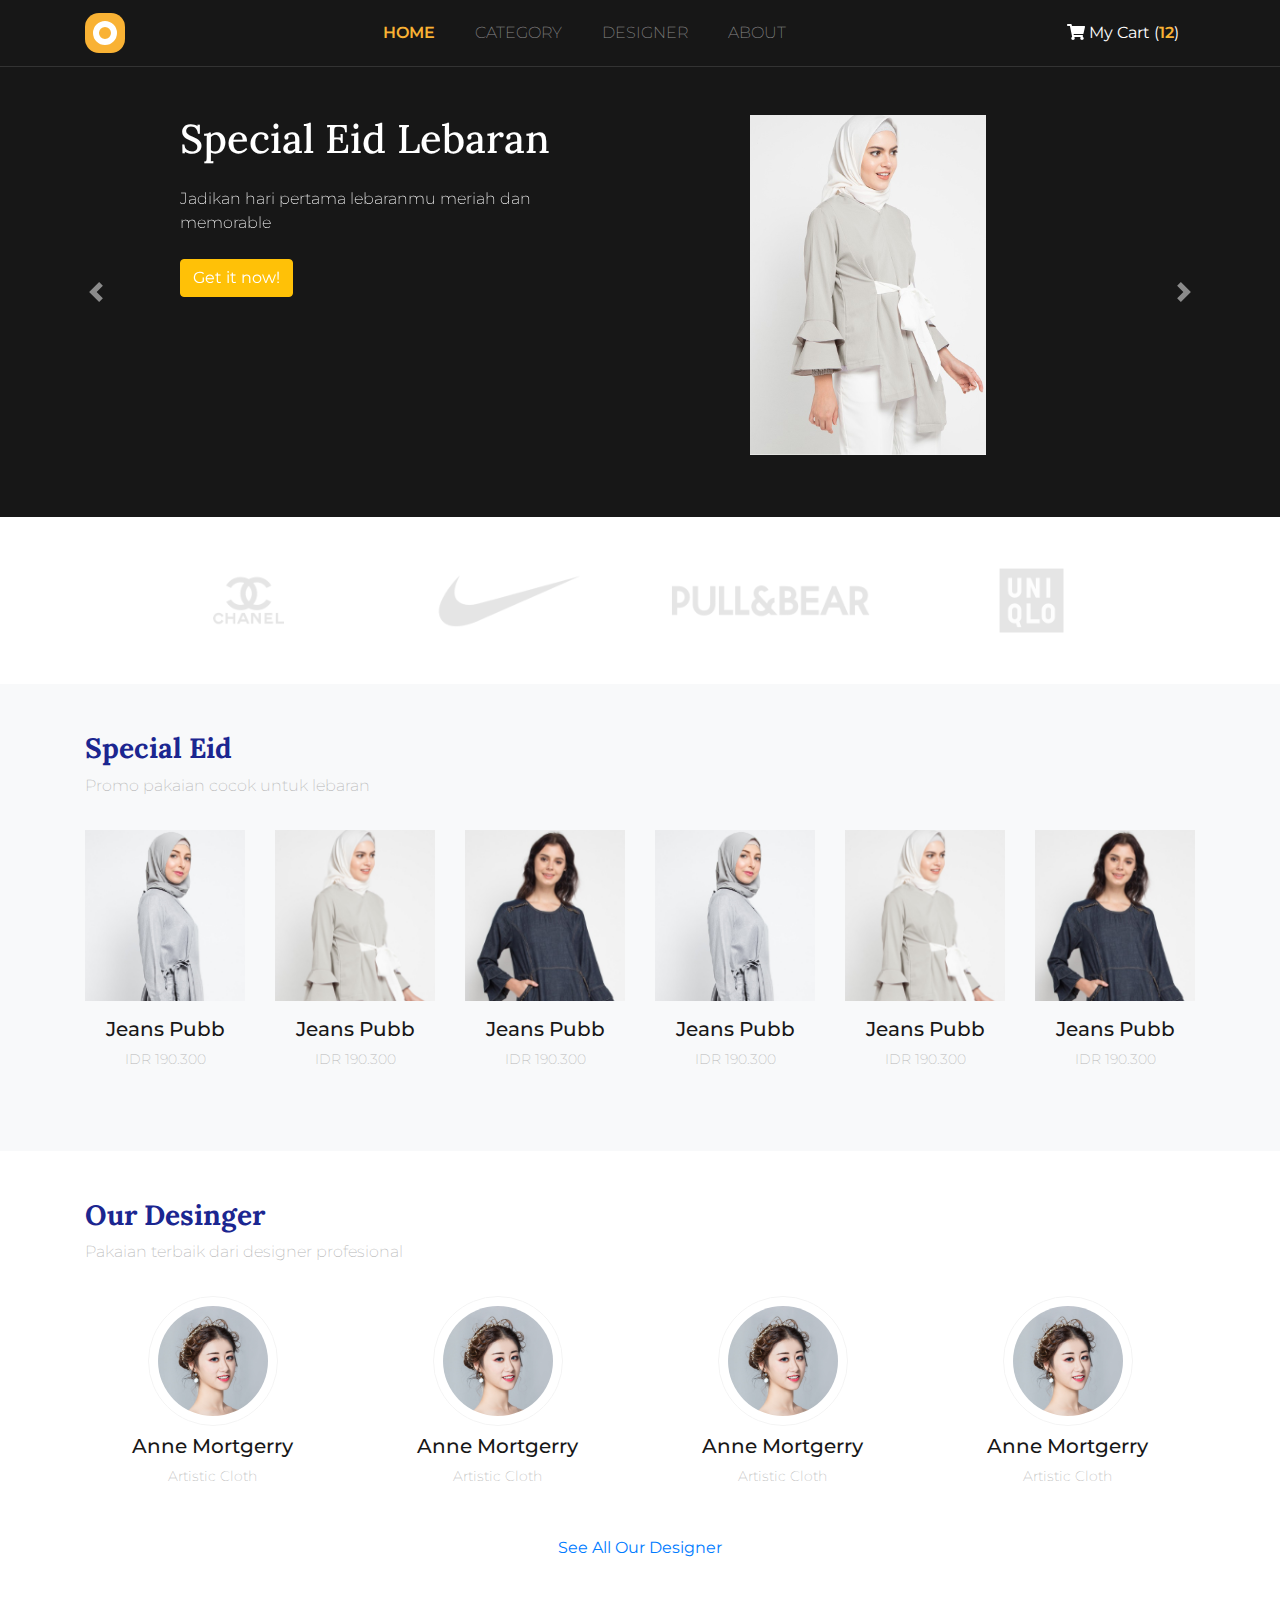
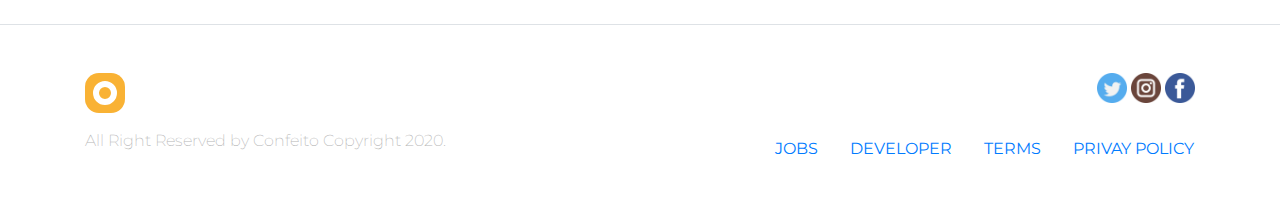
<file: index.html>
<!DOCTYPE html>
<html lang="en">

<head>
    <!-- Required meta tags -->
    <meta charset="utf-8" />
    <meta name="viewport" content="width=device-width, initial-scale=1, shrink-to-fit=no" />

    <!-- Bootstrap CSS -->
    <link rel="stylesheet" href="css/bootstrap.css" />

    <!-- font awesome -->
    <link rel="stylesheet" href="css/all.css" />

    <!-- Google font -->
    <link href="https://fonts.googleapis.com/css2?family=Lora:wght@400;700&family=Montserrat:ital,wght@1,900&family=Montserrat:wght@200;400;600&display=swap" rel="stylesheet" />

    <!-- My Css -->
    <link rel="stylesheet" href="css/style.css" />

    <title>Confeito Store</title>
</head>

<body>
    <!-- Navbar -->
    <nav class="navbar navbar-expand-lg navbar-dark">
        <div class="container">
            <a class="navbar-brand" href="#">
                <img src="img/logo_small.png" alt="Confeito Store" />
            </a>
            <button class="navbar-toggler" type="button" data-toggle="collapse" data-target="#navbarNav" aria-controls="navbarNav" aria-expanded="false" aria-label="Toggle navigation">
          <span class="navbar-toggler-icon"></span>
        </button>
            <div class="collapse navbar-collapse" id="navbarNav">
                <ul class="navbar-nav text-uppercase mx-auto">
                    <li class="nav-item active">
                        <a class="nav-link" href="#">Home </a>
                    </li>
                    <li class="nav-item">
                        <a class="nav-link" href="#">Category</a>
                    </li>
                    <li class="nav-item">
                        <a class="nav-link" href="#">Designer</a>
                    </li>
                    <li class="nav-item">
                        <a class="nav-link" href="#">About</a>
                    </li>
                </ul>
                <a href="" class="nav-link text-white"><i class="fas fa-shopping-cart"></i> My Cart (<span>12</span>)</a
          >
        </div>
      </div>
    </nav>
    <!-- Akhir navbar -->

    <!-- carousel -->
    <div
      id="carouselExampleControls"
      class="carousel slide"
      data-ride="carousel"
    >
      <div class="container">
        <div class="carousel-inner">
          <div class="carousel-item active">
            <div class="row pt-5 justify-content-center">
              <div class="col-9 col-sm-4 col-md-6 col-lg-5">
                <h1 class="mb-4">Special Eid Lebaran</h1>
                <p class="mb-4">
                  Jadikan hari pertama lebaranmu meriah dan memorable
                </p>
                <a href="" class="btn btn-warning text-white">Get it now!</a>
            </div>
            <div class="col-3 col-sm-6 col-md-4 col-lg-4 d-none d-sm-block offset-1">
                <img src="img/slideshow/1.png" class="img-fluid" />
            </div>
        </div>
        </div>
        <div class="carousel-item">
            <div class="row pt-5 justify-content-center">
                <div class="col-9 col-sm-4 col-md-6 col-lg-5">
                    <h1 class="mb-4">Special Eid Lebaran</h1>
                    <p class="mb-4">
                        Jadikan hari pertama lebaranmu meriah dan memorable
                    </p>
                    <a href="" class="btn btn-warning text-white">Get it now!</a>
                </div>
                <div class="col-3 col-sm-6 col-md-4 col-lg-4 d-none d-sm-block offset-1">
                    <img src="img/slideshow/1.png" class="img-fluid" />
                </div>
            </div>
        </div>
        <div class="carousel-item">
            <div class="row pt-5 justify-content-center">
                <div class="col-9 col-sm-4 col-md-6 col-lg-5">
                    <h1 class="mb-4">Special Eid Lebaran</h1>
                    <p class="mb-4">
                        Jadikan hari pertama lebaranmu meriah dan memorable
                    </p>
                    <a href="" class="btn btn-warning text-white">Get it now!</a>
                </div>
                <div class="col-3 col-sm-6 col-md-4 col-lg-4 d-none d-sm-block offset-1">
                    <img src="img/slideshow/1.png" class="img-fluid" />
                </div>
            </div>
        </div>
        </div>
        </div>
        <a class="carousel-control-prev" href="#carouselExampleControls" role="button" data-slide="prev">
            <span class="carousel-control-prev-icon" aria-hidden="true"></span>
            <span class="sr-only">Previous</span>
        </a>
        <a class="carousel-control-next" href="#carouselExampleControls" role="button" data-slide="next">
            <span class="carousel-control-next-icon" aria-hidden="true"></span>
            <span class="sr-only">Next</span>
        </a>
        </div>
        <!-- akhir carousell -->

        <!-- brands -->

        <section class="brands">
            <div class="container">
                <div class="row p-5 text-center">
                    <div class="col-md">
                        <img src="img/brand/cc.png" class="img-fluid" />
                    </div>
                    <div class="col-md">
                        <img src="img/brand/nike.png" class="img-fluid" />
                    </div>
                    <div class="col-md">
                        <img src="img/brand/pnb.png" class="img-fluid" />
                    </div>
                    <div class="col-md">
                        <img src="img/brand/uniqlo.png" class="img-fluid" />
                    </div>
                </div>
        </section>

        <!-- akhir brands -->

        <!-- features -->

        <section class="features bg-light p-5">
            <div class="container">
                <div class="row mb-3">
                    <div class="col">
                        <h3>Special Eid</h3>
                        <p>Promo pakaian cocok untuk lebaran</p>
                    </div>
                </div>

                <div class="row">
                    <div class="col-6 col-sm-4 col-md-4 col-lg-2">
                        <figure class="figure">
                            <div class="figure-img">
                                <img src="img/feature/1.png" class="figure-img img-fluid" />
                                <a href="" class="d-flex justify-content-center">
                                    <img src="img/detail.png" class="align-self-center">
                                </a>
                            </div>
                            <figcaption class="figure-caption text-center">
                                <h5>Jeans Pubb</h5>
                                <p>IDR 190.300</p>
                            </figcaption>
                        </figure>
                    </div>
                    <div class="col-6 col-sm-4 col-md-4 col-lg-2">
                        <figure class="figure">
                            <div class="figure-img">
                                <img src="img/feature/2.png" class="figure-img img-fluid" />
                                <a href="" class="d-flex justify-content-center">
                                    <img src="img/detail.png" class="align-self-center">
                                </a>
                            </div>
                            <figcaption class="figure-caption text-center">
                                <h5>Jeans Pubb</h5>
                                <p>IDR 190.300</p>
                            </figcaption>
                        </figure>
                    </div>
                    <div class="col-6 col-sm-4 col-md-4 col-lg-2">
                        <figure class="figure">
                            <div class="figure-img">
                                <img src="img/feature/3.png" class="figure-img img-fluid" />
                                <a href="" class="d-flex justify-content-center">
                                    <img src="img/detail.png" class="align-self-center">
                                </a>
                            </div>
                            <figcaption class="figure-caption text-center">
                                <h5>Jeans Pubb</h5>
                                <p>IDR 190.300</p>
                            </figcaption>
                        </figure>
                    </div>
                    <div class="col-6 col-sm-4 col-md-4 col-lg-2">
                        <figure class="figure">
                            <div class="figure-img">
                                <img src="img/feature/1.png" class="figure-img img-fluid" />
                                <a href="" class="d-flex justify-content-center">
                                    <img src="img/detail.png" class="align-self-center">
                                </a>
                            </div>
                            <figcaption class="figure-caption text-center">
                                <h5>Jeans Pubb</h5>
                                <p>IDR 190.300</p>
                            </figcaption>
                        </figure>
                    </div>
                    <div class="col-6 col-sm-4 col-md-4 col-lg-2">
                        <figure class="figure">
                            <div class="figure-img">
                                <img src="img/feature/2.png" class="figure-img img-fluid" />
                                <a href="" class="d-flex justify-content-center">
                                    <img src="img/detail.png" class="align-self-center">
                                </a>
                            </div>
                            <figcaption class="figure-caption text-center">
                                <h5>Jeans Pubb</h5>
                                <p>IDR 190.300</p>
                            </figcaption>
                        </figure>
                    </div>
                    <div class="col-6 col-sm-4 col-md-4 col-lg-2">
                        <figure class="figure">
                            <div class="figure-img">
                                <img src="img/feature/3.png" class="figure-img img-fluid" />
                                <a href="" class="d-flex justify-content-center">
                                    <img src="img/detail.png" class="align-self-center">
                                </a>
                            </div>
                            <figcaption class="figure-caption text-center">
                                <h5>Jeans Pubb</h5>
                                <p>IDR 190.300</p>
                            </figcaption>
                        </figure>
                    </div>
                </div>
            </div>
            </div>
        </section>

        <!-- end features -->

        <!-- designer -->
        <section class="designer p-5">
            <div class="container">
                <div class="row mb-3">
                    <div class="col">
                        <h3>Our Desinger</h3>
                        <p>Pakaian terbaik dari designer profesional</p>
                    </div>
                </div>

                <div class="row">
                    <div class="col-6 col-sm-3 text-center">
                        <figure class="figure">
                            <img src="img/designer/1.png" class="figure-img img-fluid" />
                            <figcaption class="figure-caption text-center">
                                <h5>Anne Mortgerry</h5>
                                <p>Artistic Cloth</p>
                            </figcaption>
                        </figure>
                    </div>
                    <div class="col-6 col-sm-3 text-center">
                        <figure class="figure">
                            <img src="img/designer/1.png" class="figure-img img-fluid" />
                            <figcaption class="figure-caption text-center">
                                <h5>Anne Mortgerry</h5>
                                <p>Artistic Cloth</p>
                            </figcaption>
                        </figure>
                    </div>
                    <div class="col-6 col-sm-3 text-center">
                        <figure class="figure">
                            <img src="img/designer/1.png" class="figure-img img-fluid" />
                            <figcaption class="figure-caption text-center">
                                <h5>Anne Mortgerry</h5>
                                <p>Artistic Cloth</p>
                            </figcaption>
                        </figure>
                    </div>
                    <div class="col-6 col-sm-3 text-center">
                        <figure class="figure">
                            <img src="img/designer/1.png" class="figure-img img-fluid" />
                            <figcaption class="figure-caption text-center">
                                <h5>Anne Mortgerry</h5>
                                <p>Artistic Cloth</p>
                            </figcaption>
                        </figure>
                    </div>
                </div>
                <div class="row m-3">
                    <div class="col text-center">
                        <a href="">See All Our Designer</a>
                    </div>
                </div>
            </div>
        </section>

        <!-- Akhir designer -->

        <!-- footer -->
        <footer class="border-top p-5">
            <div class="container">
                <div class="row justify-content-between">
                    <div class="col-1">
                        <a href="">
                            <img src="img/logo_small.png" alt="">
                        </a>
                    </div>
                    <div class="col-4 text-right">
                        <a href="">
                            <img src="img/social/twit.png">
                        </a>
                        <a href="">
                            <img src="img/social/ig.png">
                        </a>
                        <a href="">
                            <img src="img/social/fb.png">
                        </a>
                    </div>
                </div>
                <div class="row mt-3 justify-content-between">
                    <div class="col-6">
                        <p>All Right Reserved by Confeito Copyright 2020.</p>
                    </div>
                    <div class="col-6">
                        <nav class="row justify-content-end text-uppercase">
                            <a class="nav-link acitve" href="#">Jobs</a>
                            <a class="nav-link" href="#">Developer</a>
                            <a class="nav-link" href="#">Terms</a>
                            <a class="nav-link" href="#">Privay Policy</a>
                        </nav>
                    </div>
                </div>
            </div>
        </footer>
        <!-- end footer -->

        <!-- Optional JavaScript -->
        <!-- jQuery first, then Popper.js, then Bootstrap JS -->
        <script src=" js/jquery-3.5.1.min.js "></script>
        <script src="js/popper.min.js "></script>
        <script src="js/bootstrap.js "></script>
        <script src="js/all.js "></script>
</body>

</html>
</file>
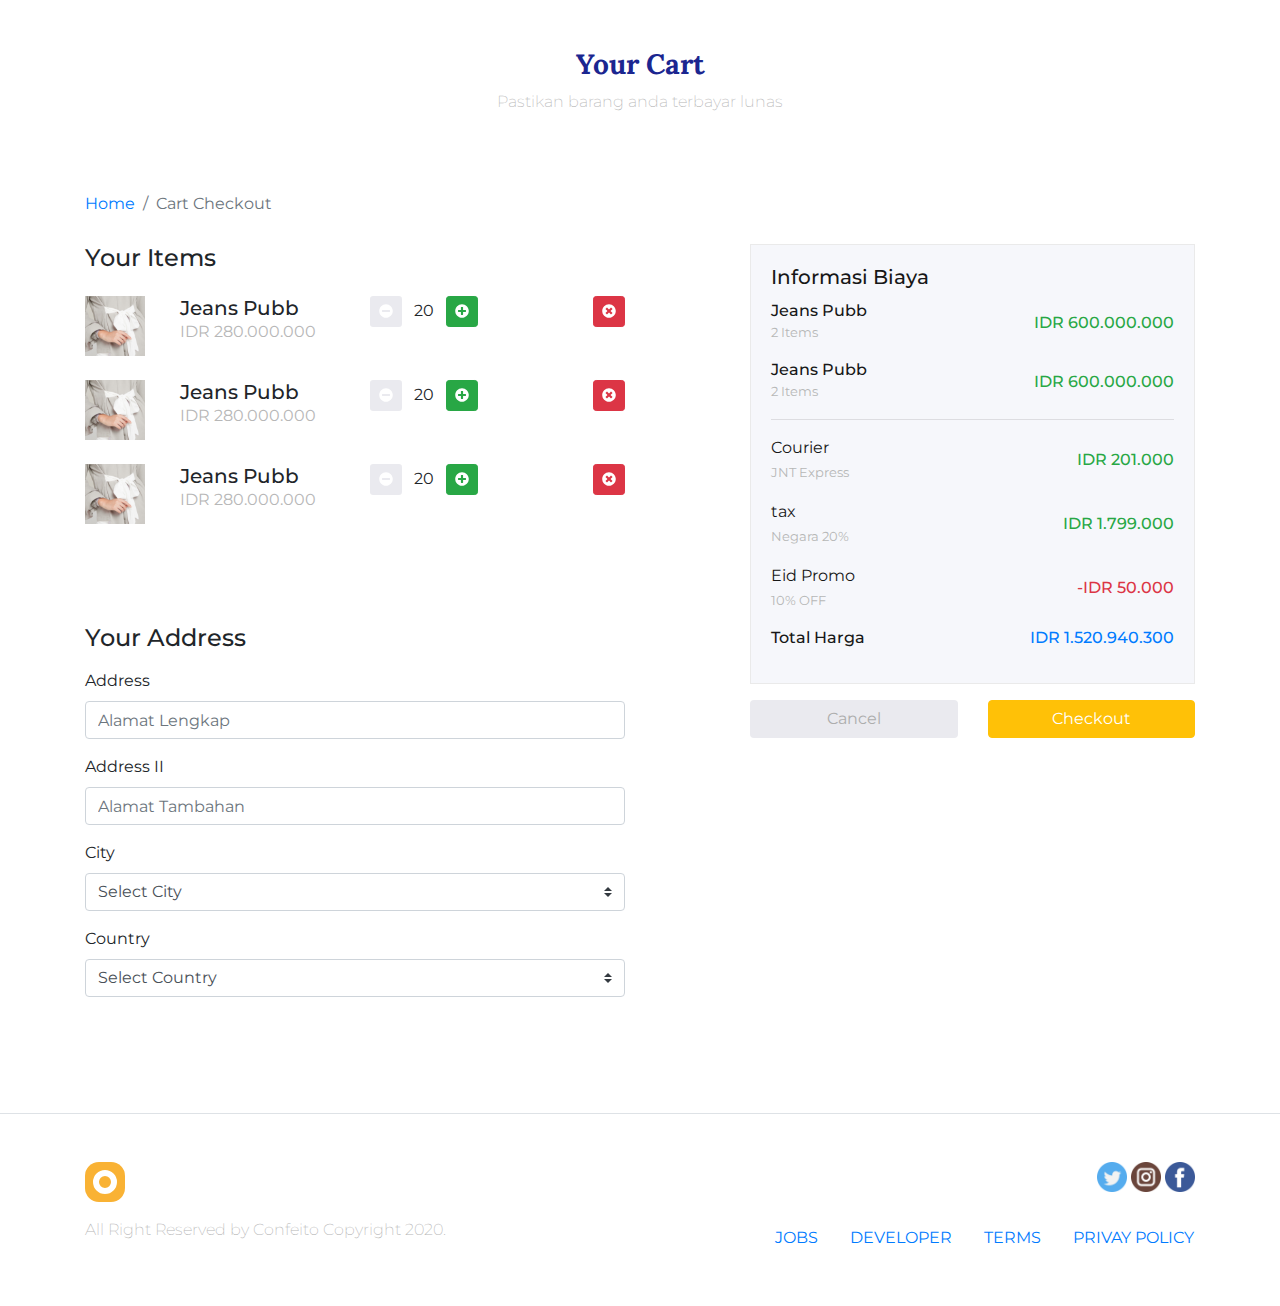
<file: cart.html>
<!DOCTYPE html>
<html lang="en">

<head>
    <!-- Required meta tags -->
    <meta charset="utf-8" />
    <meta name="viewport" content="width=device-width, initial-scale=1, shrink-to-fit=no" />

    <!-- Bootstrap CSS -->
    <link rel="stylesheet" href="css/bootstrap.css" />

    <!-- font awesome -->
    <link rel="stylesheet" href="css/all.css" />

    <!-- Google font -->
    <link href="https://fonts.googleapis.com/css2?family=Lora:wght@400;700&family=Montserrat:ital,wght@1,900&family=Montserrat:wght@200;400;600&display=swap" rel="stylesheet" />

    <!-- My Css -->
    <link rel="stylesheet" href="css/style.css" />

    <title>Confeito Store</title>
</head>

<body>

    <div class="container cart-header">
        <div class="row mt-5 text-center">
            <div class="col">
                <h3>Your Cart</h3>
                <p>Pastikan barang anda terbayar lunas</p>
            </div>
        </div>
    </div>

    <!-- breadcrumbs -->
    <div class="container">
        <nav>
            <ol class="breadcrumb bg-transparent pl-0 cart-breadcrumb">
                <li class="breadcrumb-item"><a href="#">Home</a></li>
                <li class="breadcrumb-item active" aria-current="page">Cart Checkout </li>
            </ol>
        </nav>
    </div>

    <!-- end brdcrumbs -->


    <!-- checkout -->
    <section class="checkout">
        <div class="container">
            <div class="row justify-content-between" style="margin-bottom: 100px;">
                <div class="col-lg-6">
                    <h4 class="mb-4">Your Items</h4>
                    <div class="row mb-4">
                        <div class="col-2">
                            <img src="img/cart/Mask Group 6.png">
                        </div>
                        <div class="col-4">
                            <h5 class="m-0">Jeans Pubb</h5>
                            <p class="m-0" style="color: #b7b7b7;">IDR 280.000.000</p>
                        </div>
                        <div class="col-4">
                            <button type="button" class="btn btn-sm" style="background-color: #EAEAEF; color: white;"><i class="fas fa-minus-circle"></i></button>
                            <span class="mx-2">20</span>
                            <button type="button" class="btn btn-sm btn-success" style="color: white;"><i class="fas fa-plus-circle"></i></button>
                        </div>
                        <div class="col-2 text-right">
                            <button type="button" class="btn btn-sm btn-danger" style="color: white;"><i class="fas fa-times-circle"></i></button>
                        </div>
                    </div>
                    <div class="row mb-4">
                        <div class="col-2">
                            <img src="img/cart/Mask Group 6.png">
                        </div>
                        <div class="col-4">
                            <h5 class="m-0">Jeans Pubb</h5>
                            <p class="m-0" style="color: #b7b7b7;">IDR 280.000.000</p>
                        </div>
                        <div class="col-4">
                            <button type="button" class="btn btn-sm" style="background-color: #EAEAEF; color: white;"><i class="fas fa-minus-circle"></i></button>
                            <span class="mx-2">20</span>
                            <button type="button" class="btn btn-sm btn-success" style="color: white;"><i class="fas fa-plus-circle"></i></button>
                        </div>
                        <div class="col-2 text-right">
                            <button type="button" class="btn btn-sm btn-danger" style="color: white;"><i class="fas fa-times-circle"></i></button>
                        </div>
                    </div>
                    <div class="row mb-4">
                        <div class="col-2">
                            <img src="img/cart/Mask Group 6.png">
                        </div>
                        <div class="col-4">
                            <h5 class="m-0">Jeans Pubb</h5>
                            <p class="m-0" style="color: #b7b7b7;">IDR 280.000.000</p>
                        </div>
                        <div class="col-4">
                            <button type="button" class="btn btn-sm" style="background-color: #EAEAEF; color: white;"><i class="fas fa-minus-circle"></i></button>
                            <span class="mx-2">20</span>
                            <button type="button" class="btn btn-sm btn-success" style="color: white;"><i class="fas fa-plus-circle"></i></button>
                        </div>
                        <div class="col-2 text-right">
                            <button type="button" class="btn btn-sm btn-danger" style="color: white;"><i class="fas fa-times-circle"></i></button>
                        </div>
                    </div>

                    <!-- form input -->

                    <h4 class="mb-3" style="margin-top: 100px;">Your Address</h4>

                    <form>
                        <div class="form-group">
                            <label for="address">Address</label>
                            <input type="text" class="form-control" id="address" placeholder="Alamat Lengkap">
                        </div>
                        <div class="form-group">
                            <label for="address2">Address II</label>
                            <input type="text" class="form-control" id="address2" placeholder="Alamat Tambahan">
                        </div>
                        <div class="form-group">
                            <label for="city">City</label>
                            <select class="custom-select">
                            <option selected>Select City</option>
                            <option value="1">Bandung</option>
                            <option value="2">Jakarta</option>
                            <option value="3">Surabaya</option>
                        </select>
                        </div>
                        <div class="form-group">
                            <label for="country">Country</label>
                            <select class="custom-select">
                            <option selected>Select Country</option>
                            <option value="1">Indonesia</option>
                            <option value="2">Malaysia</option>
                            <option value="3">Singapore</option>
                        </select>
                        </div>
                    </form>
                </div>

                <!-- card -->

                <div class="col-lg-5">
                    <div class="card rounded-0 checkout-detail">
                        <div class="card-body">
                            <h5 class="card-title">Informasi Biaya</h5>
                            <div class="row mb-3">
                                <div class="col">
                                    <h6 class="m-0">Jeans Pubb</h6>
                                    <small style="color: #b7b7b7;">2 Items</small>
                                </div>
                                <div class="col d-flex justify-content-end">
                                    <h6 class="m-0 align-self-center text-success">IDR 600.000.000</h6>
                                </div>
                            </div>
                            <div class="row mb-3">
                                <div class="col">
                                    <h6 class="m-0">Jeans Pubb</h6>
                                    <small style="color: #b7b7b7;">2 Items</small>
                                </div>
                                <div class="col d-flex justify-content-end">
                                    <h6 class="m-0 align-self-center text-success">IDR 600.000.000</h6>
                                </div>
                            </div>

                            <hr>

                            <div class="row mb-3">
                                <div class="col">
                                    <div class="m-0">Courier</div>
                                    <small style="color:#b7b7b7;">JNT Express</small>
                                </div>
                                <div class="col d-flex justify-content-end">
                                    <h6 class="m-0 align-self-center text-success">IDR 201.000</h6>
                                </div>
                            </div>
                            <div class="row mb-3">
                                <div class="col">
                                    <div class="m-0">tax</div>
                                    <small style="color:#b7b7b7;">Negara 20%</small>
                                </div>
                                <div class="col d-flex justify-content-end">
                                    <h6 class="m-0 align-self-center text-success">IDR 1.799.000</h6>
                                </div>
                            </div>
                            <div class="row mb-3">
                                <div class="col">
                                    <div class="m-0">Eid Promo</div>
                                    <small style="color:#b7b7b7;">10% OFF</small>
                                </div>
                                <div class="col d-flex justify-content-end">
                                    <h6 class="m-0 align-self-center text-danger">-IDR 50.000</h6>
                                </div>
                            </div>

                            <div class="row mb-3">
                                <div class="col">
                                    <h6 class="m-0">Total Harga</h6>
                                </div>
                                <div class="col d-flex justify-content-end">
                                    <h6 class="m-0 align-self-center text-primary">IDR 1.520.940.300</h6>
                                </div>
                            </div>

                        </div>
                    </div>

                    <div class="row mt-3">
                        <div class="col">
                            <button type="button" class="btn btn-block" style="background-color: #EAEAEF; color: #ADADAD;">Cancel</button>
                        </div>
                        <div class="col">
                            <button type="button" class="btn btn-warning btn-block text-white" data-toggle="modal" data-target="#checkoutModal">Checkout</button>
                        </div>
                    </div>
                </div>
            </div>
        </div>
        </div>
    </section>
    <!-- Akhir Checkout -->

    <!-- Modal  -->

    <div class="modal fade checkout-modal-success" id="checkoutModal" tabindex="-1" role="dialog" aria-labelledby="exampleModalLabel" aria-hidden="true">
        <div class="modal-dialog" role="document">
            <div class="modal-content">
                <div class="modal-body text-center">
                    <img src="img/cart/1.png" class="mb-5">
                    <h3>Checkout Berhasil</h3>
                    <p>Anda Akan Mendapatkan Barang Anda <br> dalam beberapa hari</p>
                    <button type="button" class="btn mt-3" style="background-color: #EAEAEF; color: #ADADAD;" data-dismiss="modal">Home</button>
                </div>
            </div>
        </div>
    </div>


    <!-- footer -->
    <footer class="border-top p-5">
        <div class="container">
            <div class="row justify-content-between">
                <div class="col-1">
                    <a href="">
                        <img src="img/logo_small.png" alt="">
                    </a>
                </div>
                <div class="col-4 text-right">
                    <a href="">
                        <img src="img/social/twit.png">
                    </a>
                    <a href="">
                        <img src="img/social/ig.png">
                    </a>
                    <a href="">
                        <img src="img/social/fb.png">
                    </a>
                </div>
            </div>
            <div class="row mt-3 justify-content-between">
                <div class="col-6">
                    <p>All Right Reserved by Confeito Copyright 2020.</p>
                </div>
                <div class="col-6">
                    <nav class="row justify-content-end text-uppercase">
                        <a class="nav-link acitve" href="#">Jobs</a>
                        <a class="nav-link" href="#">Developer</a>
                        <a class="nav-link" href="#">Terms</a>
                        <a class="nav-link" href="#">Privay Policy</a>
                    </nav>
                </div>
            </div>
        </div>
    </footer>
    <!-- end footer -->

    <!-- Optional JavaScript -->
    <!-- jQuery first, then Popper.js, then Bootstrap JS -->
    <script src=" js/jquery-3.5.1.min.js "></script>
    <script src="js/popper.min.js "></script>
    <script src="js/bootstrap.js "></script>
    <script src="js/all.js "></script>
</body>

</html>
</file>
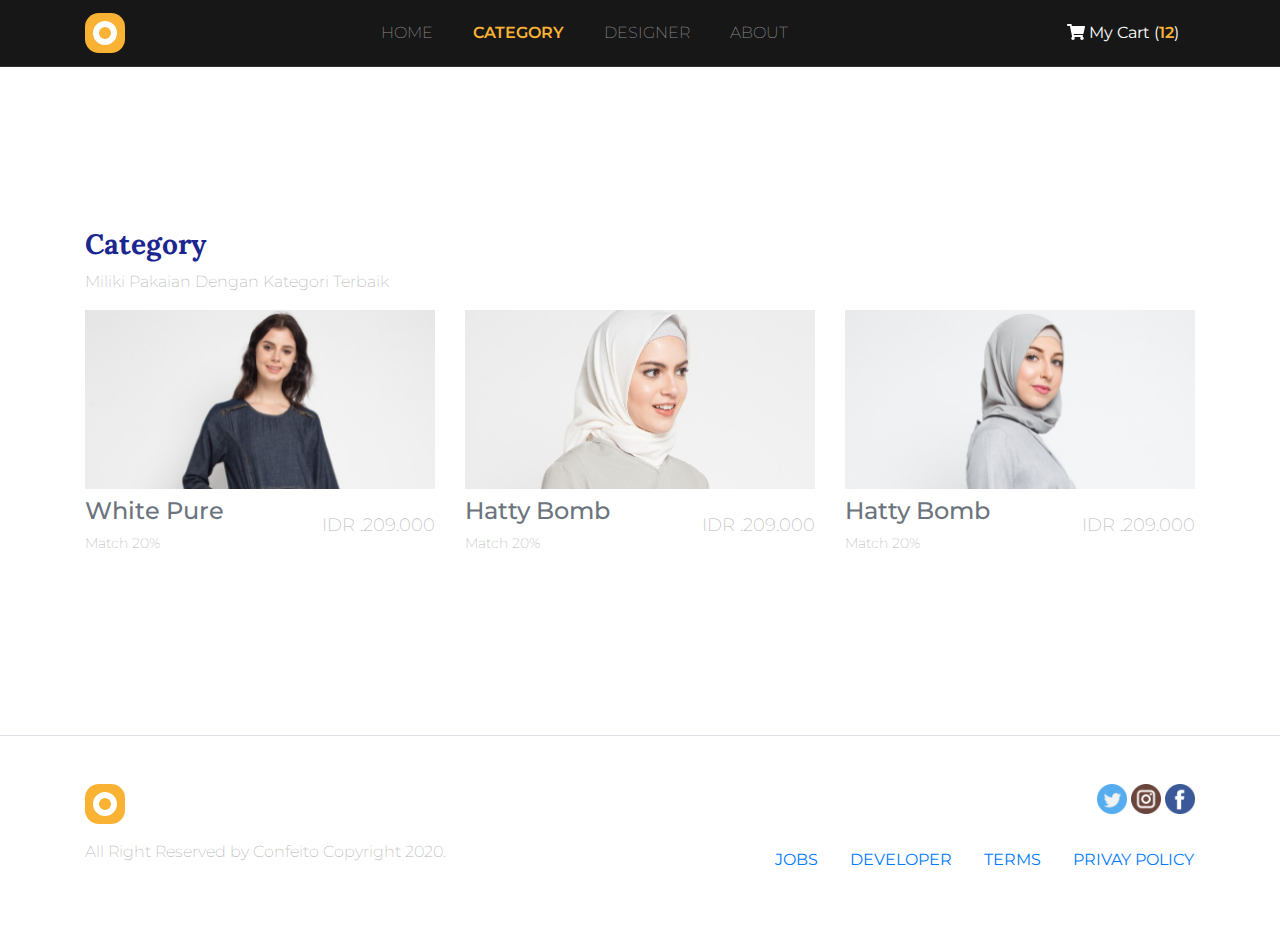
<file: category.html>
<!DOCTYPE html>
<html lang="en">

<head>
    <!-- Required meta tags -->
    <meta charset="utf-8" />
    <meta name="viewport" content="width=device-width, initial-scale=1, shrink-to-fit=no" />

    <!-- Bootstrap CSS -->
    <link rel="stylesheet" href="css/bootstrap.css" />

    <!-- font awesome -->
    <link rel="stylesheet" href="css/all.css" />

    <!-- Google font -->
    <link href="https://fonts.googleapis.com/css2?family=Lora:wght@400;700&family=Montserrat:ital,wght@1,900&family=Montserrat:wght@200;400;600&display=swap" rel="stylesheet" />

    <!-- My Css -->
    <link rel="stylesheet" href="css/style.css" />

    <title>Confeito Store</title>
</head>

<body>

    <!-- Navbar -->
    <nav class="navbar navbar-expand-lg navbar-dark fixed-top">
        <div class="container">
            <a class="navbar-brand" href="#">
                <img src="img/logo_small.png" alt="Confeito Store" />
            </a>
            <button class="navbar-toggler" type="button" data-toggle="collapse" data-target="#navbarNav" aria-controls="navbarNav" aria-expanded="false" aria-label="Toggle navigation">
          <span class="navbar-toggler-icon"></span>
        </button>
            <div class="collapse navbar-collapse" id="navbarNav">
                <ul class="navbar-nav text-uppercase mx-auto">
                    <li class="nav-item">
                        <a class="nav-link" href="#">Home </a>
                    </li>
                    <li class="nav-item active">
                        <a class="nav-link" href="#">Category</a>
                    </li>
                    <li class="nav-item">
                        <a class="nav-link" href="#">Designer</a>
                    </li>
                    <li class="nav-item">
                        <a class="nav-link" href="#">About</a>
                    </li>
                </ul>
                <a href="" class="nav-link text-white"><i class="fas fa-shopping-cart"></i> My Cart (<span>12</span>)</a
          >
        </div>
      </div>
    </nav>
    <!-- Akhir navbar -->


    <!-- Category -->
    <section class="category p-5">
        <div class="container">
            <div class="row text-center text-sm-left">
                <div class="col">
                    <h3>Category</h3>
                    <p>Miliki Pakaian Dengan Kategori Terbaik</p>
                </div>
            </div>

            <div class="row">
                <div class="col-sm-4">
                    <figure>
                        <img src="img/single/similar/1.png" class="figure-img img-fluid">
                        <figcaption class="figure-caption">
                            <div class="row">
                                <div class="col">
                                    <h4>White Pure</h4>
                                    <p>Match 20%</p>
                                </div>
                                <div class="col align-items-center d-flex justify-content-end">
                                    <p style="font-size: 18px;">IDR .209.000</p>
                                </div>
                            </div>
                        </figcaption>
                    </figure>
                </div>
                <div class="col-sm-4">
                    <figure>
                        <img src="img/single/similar/2.png" class="figure-img img-fluid">
                        <figcaption class="figure-caption">
                            <div class="row">
                                <div class="col">
                                    <h4>Hatty Bomb</h4>
                                    <p>Match 20%</p>
                                </div>
                                <div class="col align-items-center d-flex justify-content-end">
                                    <p style="font-size: 18px;">IDR .209.000</p>
                                </div>
                            </div>
                        </figcaption>
                    </figure>
                </div>
                <div class="col-sm-4">
                    <figure>
                        <img src="img/single/similar/3.png" class="figure-img img-fluid">
                        <figcaption class="figure-caption">
                            <div class="row">
                                <div class="col">
                                    <h4>Hatty Bomb</h4>
                                    <p>Match 20%</p>
                                </div>
                                <div class="col align-items-center d-flex justify-content-end">
                                    <p style="font-size: 18px;">IDR .209.000</p>
                                </div>
                            </div>
                        </figcaption>
                    </figure>
                </div>
            </div>
        </div>
    </section>
    <!-- Akhir Similiar Product -->


    <!-- footer -->
    <footer class="border-top p-5">
        <div class="container">
            <div class="row justify-content-between">
                <div class="col-1">
                    <a href="">
                        <img src="img/logo_small.png" alt="">
                    </a>
            </div>
            <div class="col-4 text-right">
                <a href="">
                    <img src="img/social/twit.png">
                </a>
                <a href="">
                    <img src="img/social/ig.png">
                </a>
                <a href="">
                    <img src="img/social/fb.png">
                </a>
            </div>
        </div>
        <div class="row mt-3 justify-content-between">
            <div class="col-6">
                <p>All Right Reserved by Confeito Copyright 2020.</p>
            </div>
            <div class="col-6">
                <nav class="row justify-content-end text-uppercase">
                    <a class="nav-link acitve" href="#">Jobs</a>
                    <a class="nav-link" href="#">Developer</a>
                    <a class="nav-link" href="#">Terms</a>
                    <a class="nav-link" href="#">Privay Policy</a>
                </nav>
            </div>
        </div>
        </div>
        </footer>
        <!-- end footer -->

        <!-- Optional JavaScript -->
        <!-- jQuery first, then Popper.js, then Bootstrap JS -->
        <script src=" js/jquery-3.5.1.min.js "></script>
        <script src="js/popper.min.js "></script>
        <script src="js/bootstrap.js "></script>
        <script src="js/all.js "></script>
</body>

</html>
</file>
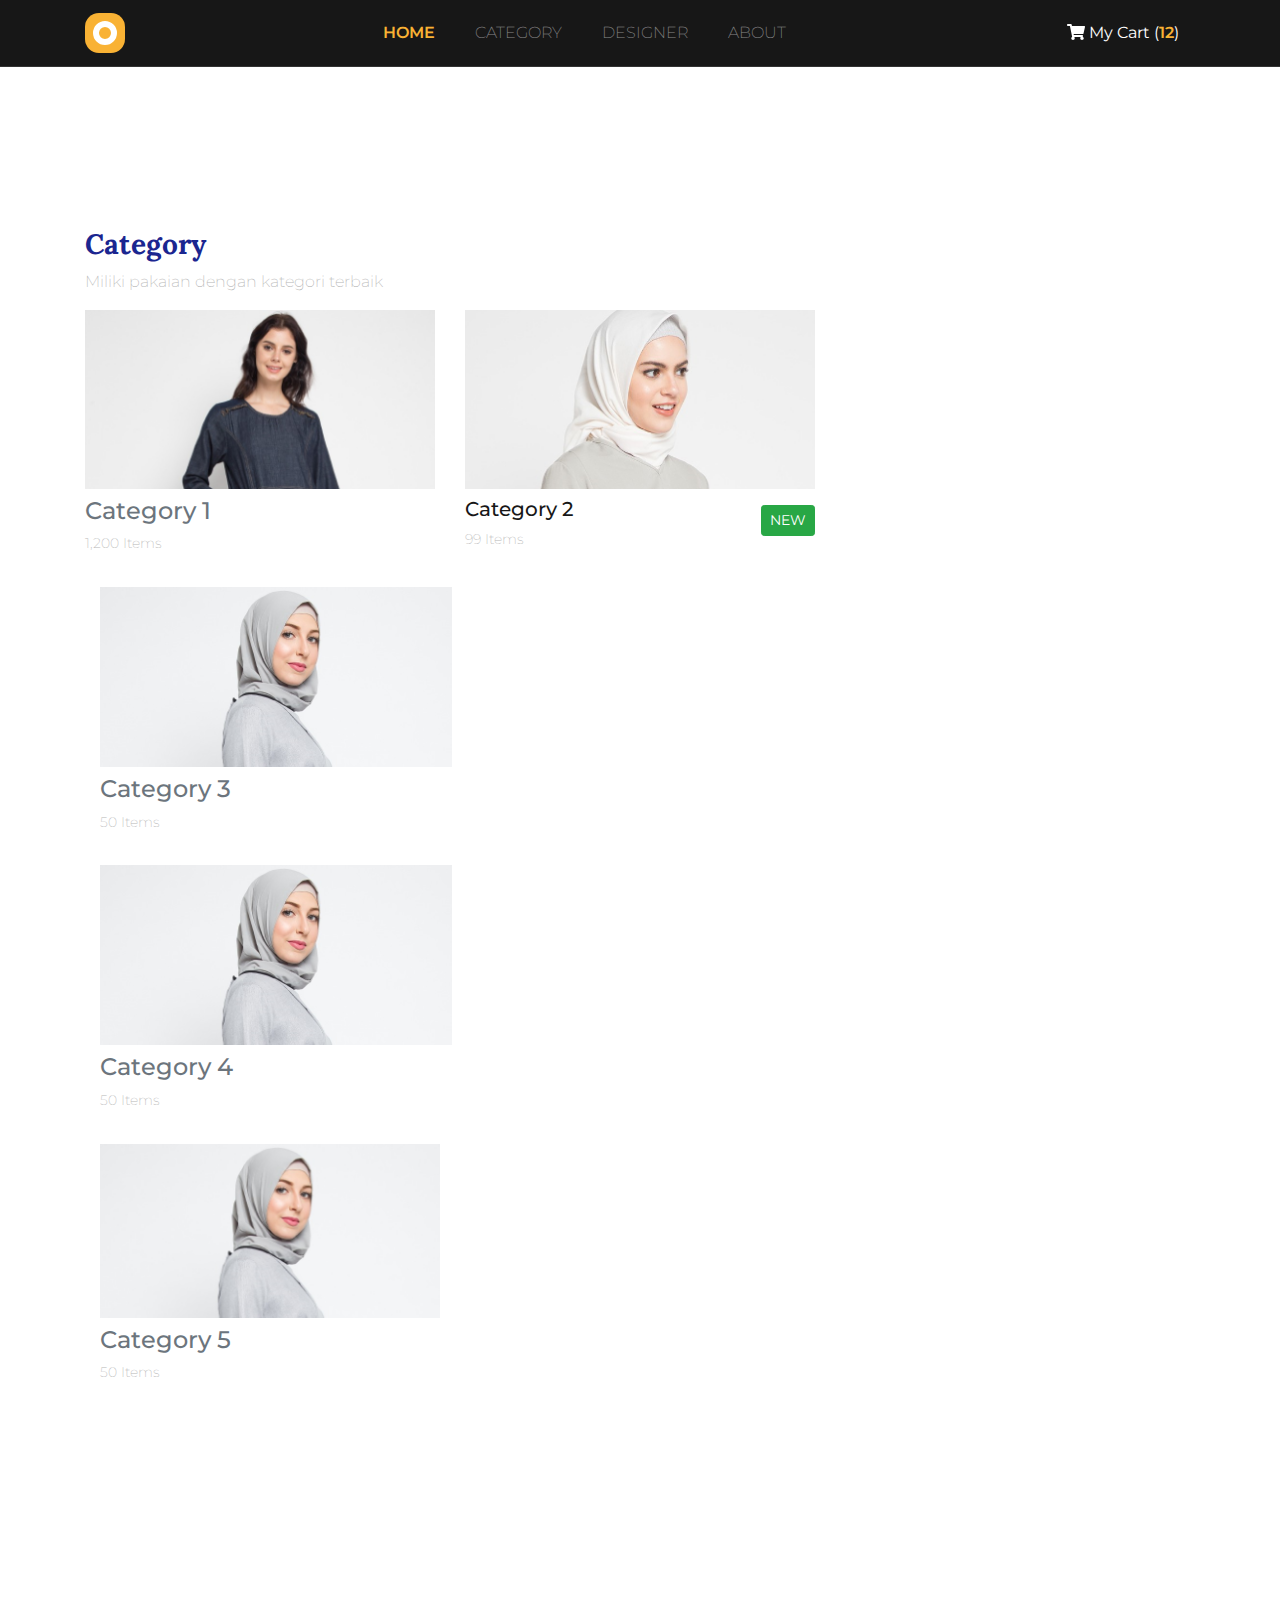
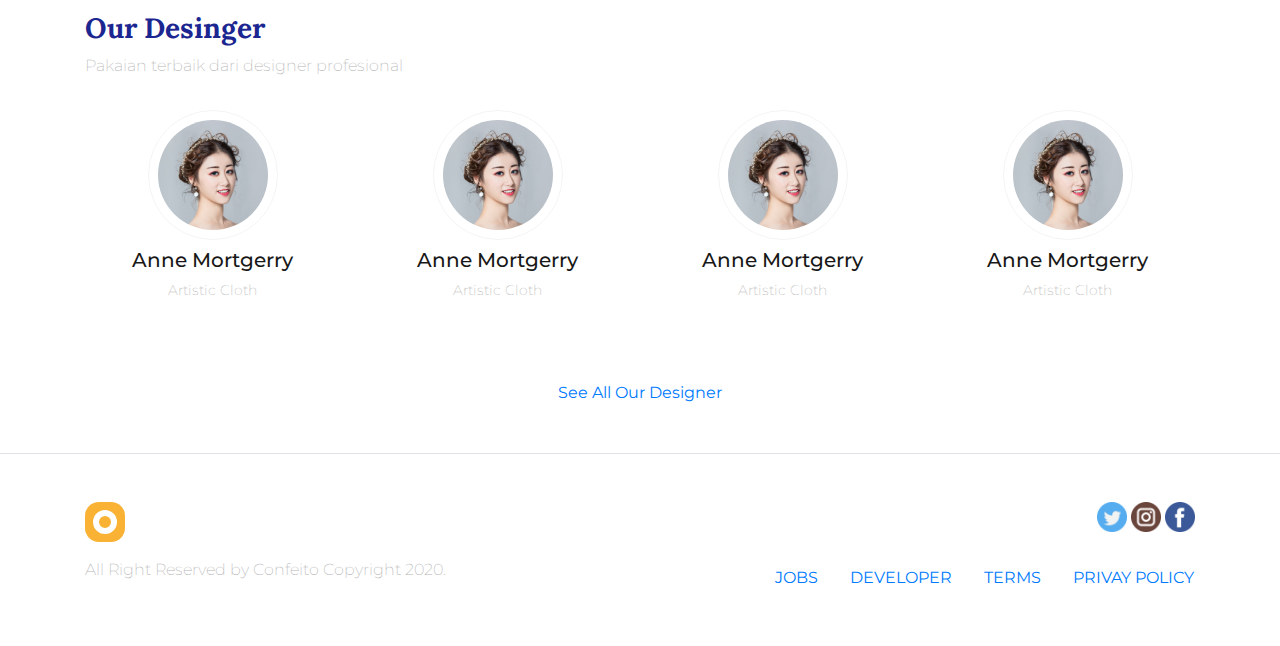
<file: category2.html>
<!DOCTYPE html>
<html lang="en">

<head>
    <!-- Required meta tags -->
    <meta charset="utf-8" />
    <meta name="viewport" content="width=device-width, initial-scale=1, shrink-to-fit=no" />

    <!-- Bootstrap CSS -->
    <link rel="stylesheet" href="css/bootstrap.css" />

    <!-- font awesome -->
    <link rel="stylesheet" href="css/all.css" />

    <!-- Google font -->
    <link href="https://fonts.googleapis.com/css2?family=Lora:wght@400;700&family=Montserrat:ital,wght@1,900&family=Montserrat:wght@200;400;600&display=swap" rel="stylesheet" />

    <!-- My Css -->
    <link rel="stylesheet" href="css/style.css" />

    <title>Confeito Store</title>
</head>

<body>
    <!-- Navbar -->
    <nav class="navbar navbar-expand-lg navbar-dark fixed-top">
        <div class="container">
            <a class="navbar-brand" href="#">
                <img src="img/logo_small.png" alt="Confeito Store" />
            </a>
            <button class="navbar-toggler" type="button" data-toggle="collapse" data-target="#navbarNav" aria-controls="navbarNav" aria-expanded="false" aria-label="Toggle navigation">
          <span class="navbar-toggler-icon"></span>
        </button>
            <div class="collapse navbar-collapse" id="navbarNav">
                <ul class="navbar-nav text-uppercase mx-auto">
                    <li class="nav-item active">
                        <a class="nav-link" href="#">Home </a>
                    </li>
                    <li class="nav-item">
                        <a class="nav-link" href="#">Category</a>
                    </li>
                    <li class="nav-item">
                        <a class="nav-link" href="#">Designer</a>
                    </li>
                    <li class="nav-item">
                        <a class="nav-link" href="#">About</a>
                    </li>
                </ul>
                <a href="" class="nav-link text-white"><i class="fas fa-shopping-cart"></i> My Cart (<span>12</span>)</a
          >
        </div>
      </div>
    </nav>
    <!-- Akhir navbar -->


    <!-- Category -->
    <section class="category p-5">
        <div class="container">
            <div class="row text-center text-sm-left">
                <div class="col">
                    <h3>Category</h3>
                    <p>Miliki pakaian dengan kategori terbaik</p>
                </div>
            </div>

            <div class="row">
                <div class="col-md-4 col-sm-6">
                    <figure>
                        <img src="img/single/similar/1.png" class="figure-img img-fluid">
                        <figcaption class="figure-caption">
                            <div class="row">
                                <div class="col">
                                    <h4>Category 1</h4>
                                    <p>1,200 Items</p>
                                </div>
                            </div>
                        </figcaption>
                    </figure>
                </div>
                <div class="col-md-4 col-sm-6">
                    <figure class="figure">
                        <img src="img/single/similar/2.png" class="figure-img img-fluid">
                        <figcaption class="figure-caption">
                            <div class="row">
                                <div class="col">
                                    <a href="" class="btn btn-sm btn-success float-right mt-2">NEW</a>
                <h5>Category 2</h5>
                <p>99 Items</p>
            </div>
        </div>
        </div>
        </figcaption>
        </figure>
        </div>

        <div class="ol-md-4 col-sm-6">
            <figure>
                <img src="img/single/similar/3.png" class="figure-img img-fluid">
                <figcaption class="figure-caption">
                    <div class="row">
                        <div class="col">
                            <h4>Category 3</h4>
                            <p>50 Items</p>
                        </div>
                    </div>
                </figcaption>
            </figure>
        </div>
        <div class="ol-md-4 col-sm-6">
            <figure>
                <img src="img/single/similar/3.png" class="figure-img img-fluid">
                <figcaption class="figure-caption">
                    <div class="row">
                        <div class="col">
                            <h4>Category 4</h4>
                            <p>50 Items</p>
                        </div>
                    </div>
                </figcaption>
            </figure>
        </div>
        <div class="col-md-4 col-sm-6">
            <figure>
                <img src="img/single/similar/3.png" class="figure-img img-fluid">
                <figcaption class="figure-caption">
                    <div class="row">
                        <div class="col">
                            <h4>Category 5</h4>
                            <p>50 Items</p>
                        </div>
                    </div>
                </figcaption>
            </figure>
        </div>
        </div>
        </div>
        </section>
        <!-- Akhir Similiar Product -->

        <!-- Our Designer  -->

        <section class="designer p-5">
            <div class="container">
                <div class="row mb-3">
                    <div class="col">
                        <h3>Our Desinger</h3>
                        <p>Pakaian terbaik dari designer profesional</p>
                    </div>
                </div>

                <div class="row">
                    <div class="col-6 col-sm-3 text-center">
                        <figure class="figure">
                            <img src="img/designer/1.png" class="figure-img img-fluid" />
                            <figcaption class="figure-caption text-center">
                                <h5>Anne Mortgerry</h5>
                                <p>Artistic Cloth</p>
                            </figcaption>
                        </figure>
                    </div>
                    <div class="col-6 col-sm-3 text-center">
                        <figure class="figure">
                            <img src="img/designer/1.png" class="figure-img img-fluid" />
                            <figcaption class="figure-caption text-center">
                                <h5>Anne Mortgerry</h5>
                                <p>Artistic Cloth</p>
                            </figcaption>
                        </figure>
                    </div>
                    <div class="col-6 col-sm-3 text-center">
                        <figure class="figure">
                            <img src="img/designer/1.png" class="figure-img img-fluid" />
                            <figcaption class="figure-caption text-center">
                                <h5>Anne Mortgerry</h5>
                                <p>Artistic Cloth</p>
                            </figcaption>
                        </figure>
                    </div>
                    <div class="col-6 col-sm-3 text-center">
                        <figure class="figure">
                            <img src="img/designer/1.png" class="figure-img img-fluid" />
                            <figcaption class="figure-caption text-center">
                                <h5>Anne Mortgerry</h5>
                                <p>Artistic Cloth</p>
                            </figcaption>
                        </figure>
                    </div>
                </div>
                <div class="row mt-5">
                    <div class="col text-center">
                        <a href="">See All Our Designer</a>
                    </div>
                </div>
            </div>
        </section>

        <!-- footer -->
        <footer class="border-top p-5">
            <div class="container">
                <div class="row justify-content-between">
                    <div class="col-1">
                        <a href="">
                            <img src="img/logo_small.png" alt="">
                        </a>
                    </div>
                    <div class="col-4 text-right">
                        <a href="">
                            <img src="img/social/twit.png">
                        </a>
                        <a href="">
                            <img src="img/social/ig.png">
                        </a>
                        <a href="">
                            <img src="img/social/fb.png">
                        </a>
                    </div>
                </div>
                <div class="row mt-3 justify-content-between">
                    <div class="col-6">
                        <p>All Right Reserved by Confeito Copyright 2020.</p>
                    </div>
                    <div class="col-6">
                        <nav class="row justify-content-end text-uppercase">
                            <a class="nav-link acitve" href="#">Jobs</a>
                            <a class="nav-link" href="#">Developer</a>
                            <a class="nav-link" href="#">Terms</a>
                            <a class="nav-link" href="#">Privay Policy</a>
                        </nav>
                    </div>
                </div>
            </div>
        </footer>
        <!-- end footer -->

        <!-- Optional JavaScript -->
        <!-- jQuery first, then Popper.js, then Bootstrap JS -->
        <script src=" js/jquery-3.5.1.min.js "></script>
        <script src="js/popper.min.js "></script>
        <script src="js/bootstrap.js "></script>
        <script src="js/all.js "></script>
</body>

</html>
</file>
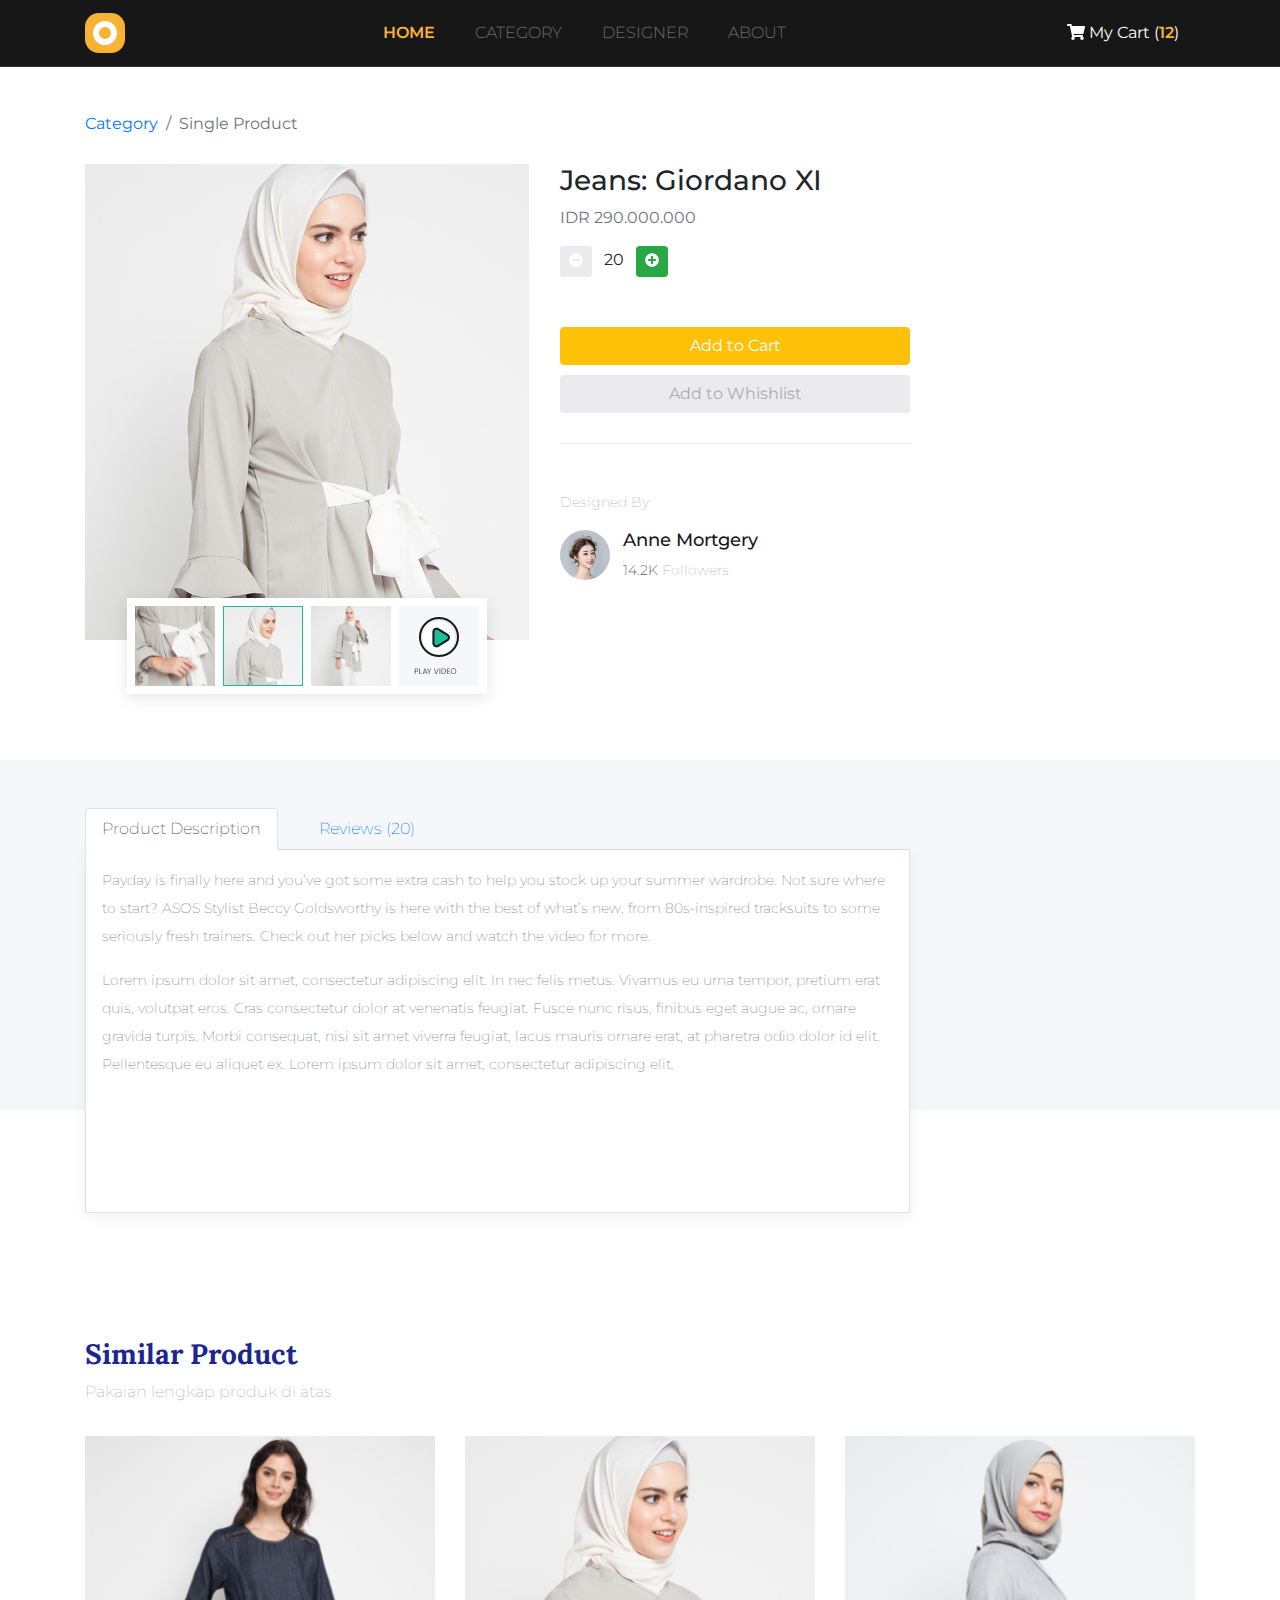
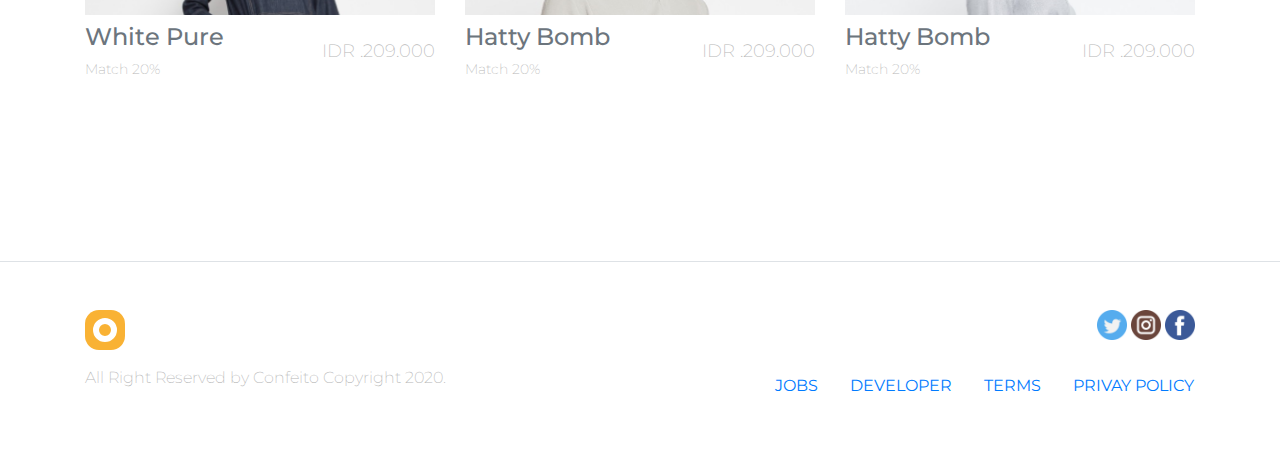
<file: single.html>
<!DOCTYPE html>
<html lang="en">

<head>
    <!-- Required meta tags -->
    <meta charset="utf-8" />
    <meta name="viewport" content="width=device-width, initial-scale=1, shrink-to-fit=no" />

    <!-- Bootstrap CSS -->
    <link rel="stylesheet" href="css/bootstrap.css" />

    <!-- font awesome -->
    <link rel="stylesheet" href="css/all.css" />

    <!-- Google font -->
    <link href="https://fonts.googleapis.com/css2?family=Lora:wght@400;700&family=Montserrat:ital,wght@1,900&family=Montserrat:wght@200;400;600&display=swap" rel="stylesheet" />

    <!-- My Css -->
    <link rel="stylesheet" href="css/style.css" />

    <title>Confeito Store</title>
</head>

<body>
    <!-- Navbar -->
    <nav class="navbar navbar-expand-lg navbar-dark fixed-top">
        <div class="container">
            <a class="navbar-brand" href="#">
                <img src="img/logo_small.png" alt="Confeito Store" />
            </a>
            <button class="navbar-toggler" type="button" data-toggle="collapse" data-target="#navbarNav" aria-controls="navbarNav" aria-expanded="false" aria-label="Toggle navigation">
          <span class="navbar-toggler-icon"></span>
        </button>
            <div class="collapse navbar-collapse" id="navbarNav">
                <ul class="navbar-nav text-uppercase mx-auto">
                    <li class="nav-item active">
                        <a class="nav-link" href="#">Home </a>
                    </li>
                    <li class="nav-item">
                        <a class="nav-link" href="#">Category</a>
                    </li>
                    <li class="nav-item">
                        <a class="nav-link" href="#">Designer</a>
                    </li>
                    <li class="nav-item">
                        <a class="nav-link" href="#">About</a>
                    </li>
                </ul>
                <a href="" class="nav-link text-white"><i class="fas fa-shopping-cart"></i> My Cart (<span>12</span>)</a
          >
        </div>
      </div>
    </nav>
    <!-- Akhir navbar -->

    <!-- breadcrumbs -->
    <div class="container mt-5">
        <nav>
            <ol class="breadcrumb bg-transparent pl-0">
                <li class="breadcrumb-item"><a href="#">Category</a></li>
                <li class="breadcrumb-item active" aria-current="page">Single Product</li>
                </ol>
    </nav>
    </div>

    <!-- end brdcrumbs -->

    <!-- Single product -->
    <section class="single-product">
        <div class="container">
            <div class="row">
                <div class="col-lg-5">
                    <figure class="figure">
                        <img src="img/single/1.png" class="figure-img img-fluid">
                        <figcaption class="figure-caption product-thumbnail-container d-flex justify-content-between">
                            <a href="">
                                <img src="img/single/thumbnail/1.png">
                            </a>
                            <a href="">
                                <img src="img/single/thumbnail/2.png">
                            </a>
                            <a href="">
                                <img src="img/single/thumbnail/3.png">
                            </a>
                            <a href="">
                                <img src="img/single/thumbnail/4.png">
                            </a>
                        </figcaption>
                    </figure>
                </div>

                <div class="col-lg-4">
                    <h3>Jeans: Giordano XI</h3>
                    <p class="text-muted">IDR 290.000.000</p>
                    <button type="button" class="btn btn-sm" style="background-color: #EAEAEF; color: white;">
                    <i class="fas fa-minus-circle"></i></button>
                    <span class="mx-2">20</span>
                    <button type="button" class="btn btn-sm btn-success" style="color: white;">
                        <i class="fas fa-plus-circle"></i></button>

                    <div class="btn-product">
                        <a href="" class="btn btn-warning text-white">Add to Cart</a>
                        <a href="" class="btn" style="background-color: #EAEAEF; color: #ADADAD;">Add to Whishlist</a>
                    </div>

                    <div class="designed-by">
                        <h5>Designed By</h5>
                        <div class="row">
                            <div class="col-2">
                                <img src="img/single/2.png">
                            </div>
                            <div class="col">
                                <h4>Anne Mortgery</h4>
                                <p>14.2K <span>Followers</span></p>
                            </div>
                        </div>
                    </div>
                </div>
            </div>
        </div>
    </section>

    <!-- Product Description & Review -->
    <section class="product-description p-5">
        <div class="container">
            <div class="row">
                <div class="col-lg-9">
                    <ul class="nav nav-tabs" id="myTab" role="tablist">
                        <li class="nav-item" role="presentation">
                            <a class="nav-link active" id="description-tab" data-toggle="tab" href="#description" role="tab" aria-controls="description" aria-selected="true">Product Description</a>
                        </li>
                        <li class="nav-item" role="presentation">
                            <a class="nav-link" id="review-tab" data-toggle="tab" href="#review" role="tab" aria-controls="review" aria-selected="false">Reviews (20)</a>
                        </li>
                    </ul>
                    <div class="tab-content p-3" id="myTabContent">
                        <div class="tab-pane fade show active product-review" id="description" role="tabpanel" aria-labelledby="description-tab">
                            <p>Payday is finally here and you’ve got some extra cash to help you stock up your summer wardrobe. Not sure where to start? ASOS Stylist Beccy Goldsworthy is here with the best of what’s new, from 80s-inspired tracksuits to some
                                seriously fresh trainers. Check out her picks below and watch the video for more.</p>
                            <p>
                                Lorem ipsum dolor sit amet, consectetur adipiscing elit. In nec felis metus. Vivamus eu urna tempor, pretium erat quis, volutpat eros. Cras consectetur dolor at venenatis feugiat. Fusce nunc risus, finibus eget augue ac, ornare gravida turpis. Morbi consequat,
                                nisi sit amet viverra feugiat, lacus mauris ornare erat, at pharetra odio dolor id elit. Pellentesque eu aliquet ex. Lorem ipsum dolor sit amet, consectetur adipiscing elit.
                            </p>
                        </div>
                        <div class="tab-pane fade product-review" id="review" role="tabpanel" aria-labelledby="review-tab">
                            <div class="row">
                                <div class="col-1 d-none d-md-block">
                                    <img src="img/single/review/1.png">
                                </div>
                                <div class="col">
                                    <h5>Joe Mackenzie</h5>
                                    <p>Kerudung nya bagus nyaman di gunakan</p>
                                </div>
                            </div>
                            <div class="row">
                                <div class="col-1 d-none d-md-block">
                                    <img src="img/single/review/1.png">
                                </div>
                                <div class="col">
                                    <h5>Joe Mackenzie</h5>
                                    <p>Kerudung nya bagus nyaman di gunakan</p>
                                </div>
                            </div>
                            <div class="row">
                                <div class="col-1 d-none d-md-block">
                                    <img src="img/single/review/1.png">
                                </div>
                                <div class="col">
                                    <h5>Joe Mackenzie</h5>
                                    <p>Kerudung nya bagus nyaman di gunakan</p>
                                </div>
                            </div>
                            <div class="row">
                                <div class="col-1 d-none d-md-block">
                                    <img src="img/single/review/1.png">
                                </div>
                                <div class="col">
                                    <h5>Joe Mackenzie</h5>
                                    <p>Kerudung nya bagus nyaman di gunakan</p>
                                </div>
                            </div>
                            <div class="row">
                                <div class="col-1 d-none d-md-block">
                                    <img src="img/single/review/1.png">
                                </div>
                                <div class="col">
                                    <h5>Joe Mackenzie</h5>
                                    <p>Kerudung nya bagus nyaman di gunakan</p>
                                </div>
                            </div>
                        </div>
                    </div>
                </div>
            </div>
        </div>
    </section>
    <!-- Akhir Product Description & Review -->


    <!-- Similiar Product -->
    <section class="similar-product p-5">
        <div class="container">
            <div class="row mb-3">
                <div class="col">
                    <h3>Similar Product</h3>
                    <p>Pakaian lengkap produk di atas</p>
                </div>
            </div>

            <div class="row">
                <div class="col-sm-4">
                    <figure>
                        <img src="img/single/similar/1.png" class="figure-img img-fluid">
                        <figcaption class="figure-caption">
                            <div class="row">
                                <div class="col">
                                    <h4>White Pure</h4>
                                    <p>Match 20%</p>
                                </div>
                                <div class="col align-items-center d-flex justify-content-end">
                                    <p style="font-size: 18px;">IDR .209.000</p>
                                </div>
                            </div>
                        </figcaption>
                    </figure>
                </div>
                <div class="col-sm-4">
                    <figure>
                        <img src="img/single/similar/2.png" class="figure-img img-fluid">
                        <figcaption class="figure-caption">
                            <div class="row">
                                <div class="col">
                                    <h4>Hatty Bomb</h4>
                                    <p>Match 20%</p>
                                </div>
                                <div class="col align-items-center d-flex justify-content-end">
                                    <p style="font-size: 18px;">IDR .209.000</p>
                                </div>
                            </div>
                        </figcaption>
                    </figure>
                </div>
                <div class="col-sm-4">
                    <figure>
                        <img src="img/single/similar/3.png" class="figure-img img-fluid">
                        <figcaption class="figure-caption">
                            <div class="row">
                                <div class="col">
                                    <h4>Hatty Bomb</h4>
                                    <p>Match 20%</p>
                                </div>
                                <div class="col align-items-center d-flex justify-content-end">
                                    <p style="font-size: 18px;">IDR .209.000</p>
                                </div>
                            </div>
                        </figcaption>
                    </figure>
                </div>
            </div>
        </div>
    </section>
    <!-- Akhir Similiar Product -->


    <!-- footer -->
    <footer class="border-top p-5">
        <div class="container">
            <div class="row justify-content-between">
                <div class="col-1">
                    <a href="">
                        <img src="img/logo_small.png" alt="">
                    </a>
                </div>
                <div class="col-4 text-right">
                    <a href="">
                        <img src="img/social/twit.png">
                    </a>
                    <a href="">
                        <img src="img/social/ig.png">
                    </a>
                    <a href="">
                        <img src="img/social/fb.png">
                    </a>
                </div>
            </div>
            <div class="row mt-3 justify-content-between">
                <div class="col-6">
                    <p>All Right Reserved by Confeito Copyright 2020.</p>
                </div>
                <div class="col-6">
                    <nav class="row justify-content-end text-uppercase">
                        <a class="nav-link acitve" href="#">Jobs</a>
                        <a class="nav-link" href="#">Developer</a>
                        <a class="nav-link" href="#">Terms</a>
                        <a class="nav-link" href="#">Privay Policy</a>
                    </nav>
                </div>
            </div>
        </div>
    </footer>
    <!-- end footer -->

    <!-- Optional JavaScript -->
    <!-- jQuery first, then Popper.js, then Bootstrap JS -->
    <script src=" js/jquery-3.5.1.min.js "></script>
    <script src="js/popper.min.js "></script>
    <script src="js/bootstrap.js "></script>
    <script src="js/all.js "></script>
</body>

</html>
</file>
<file: css/style.css>
body {
    font-family: "Montserrat";
}

.navbar {
    background-color: #171717;
    border-bottom: 1px solid #333;
}

.nav-item {
    margin-right: 24px;
    font-weight: 200;
}

.nav-item.active a {
    color: #f9b234 !important;
    font-weight: 600;
}

.nav-link span {
    color: #f9b234;
    font-weight: 600;
}


/*  carousel */

.carousel {
    height: 450px;
    background-color: #171717;
    color: white;
}

.carousel h1 {
    font-family: "Lora";
}

.carousel p {
    font-weight: 200;
}

.features h3,
.designer h3,
.similar-product h3,
.cart-header h3,
.checkout-modal-success h3,
.category h3 {
    font-family: "Lora";
    color: #1b2690;
    font-weight: bold;
}

.features p,
.designer p,
footer p,
.similar-product p,
.cart-header p,
.checkout-modal-success p,
.category p {
    font-weight: 200;
    color: #b7b7b7;
}

.figure h5 {
    color: #171717;
}

.figure-img {
    position: relative;
}

.figure-img a {
    position: absolute;
    top: 0;
    left: 0;
    right: 0;
    bottom: 8px;
    background-color: rgba(0, 0, 0, 0.7);
    opacity: 0;
    transition: opacity 0.3s;
}

.figure-img:hover a {
    opacity: 1;
}


/* Breadcrumb */

.breadcrumb {
    margin-top: 100px;
}

.cart-breadcrumb {
    margin-top: 50px;
}

.product-thumbnail-container {
    background-color: white;
    box-shadow: 0 4px 15px rgba(0, 0, 0, 0.1);
    width: 360px;
    padding: 8px;
    margin: auto;
    transform: translateY(-50px);
}

.product-thumbnail-container a:hover {
    text-decoration: none;
}

.btn-product {
    margin: 50px 0;
    padding-bottom: 20px;
    border-bottom: 1px solid #EAEAEF;
}

.btn-product .btn {
    display: block;
    margin: 10px 0;
}

.designed-by h5 {
    font-size: 14px;
    font-weight: 200;
    color: #B7B7B7;
    margin-bottom: 20px;
}

.designed-by h4 {
    font-size: 18px;
    color: #171717;
}

.designed-by p {
    font-size: 14px;
    font-weight: 200;
    color: #171717;
}

.designed-by p span {
    color: #b7b7b7;
}


/* Product Description */

.product-description {
    background-color: #F6F7FB;
    height: 350px;
}

.product-description .tab-content {
    background-color: #fff;
    border: 1px solid #dee2e6;
    border-top: 0;
    box-shadow: 0 4px 15px rgba(0, 0, 0, 0.06);
}

.product-description .tab-content p {
    font-weight: 16px;
    font-weight: 200;
    color: #868686;
    line-height: 28px;
}

.product-review {
    height: 330px;
    overflow: scroll;
}

.product-review h5 {
    font-size: 18px;
    margin-bottom: 0;
    margin-top: 10px;
}

.product-review p {
    font-size: 14px !important;
}

.similar-product,
.category {
    margin-top: 180px;
    margin-bottom: 100px;
}

.checkout-detail {
    background-color: #f6f7fb;
    border: 1px solid #eaeaea;
    color: #171717;
}
</file>
